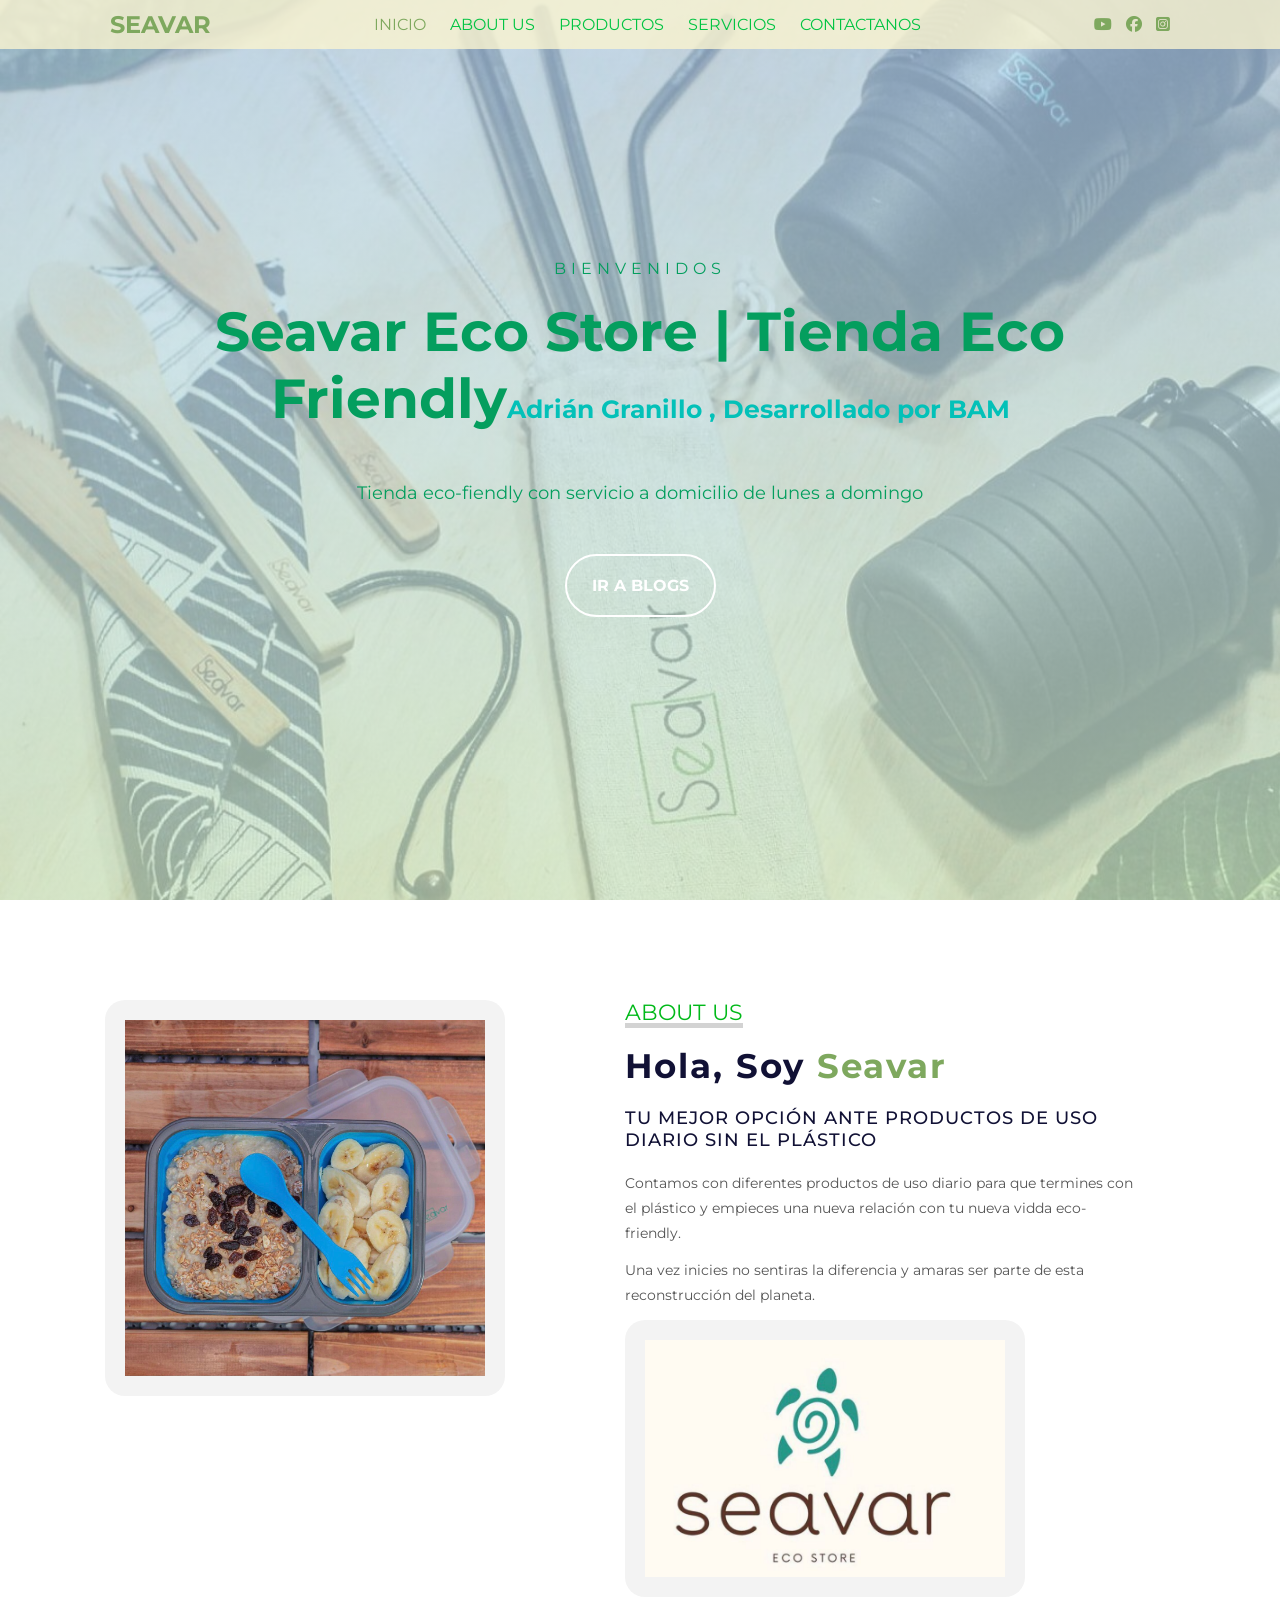
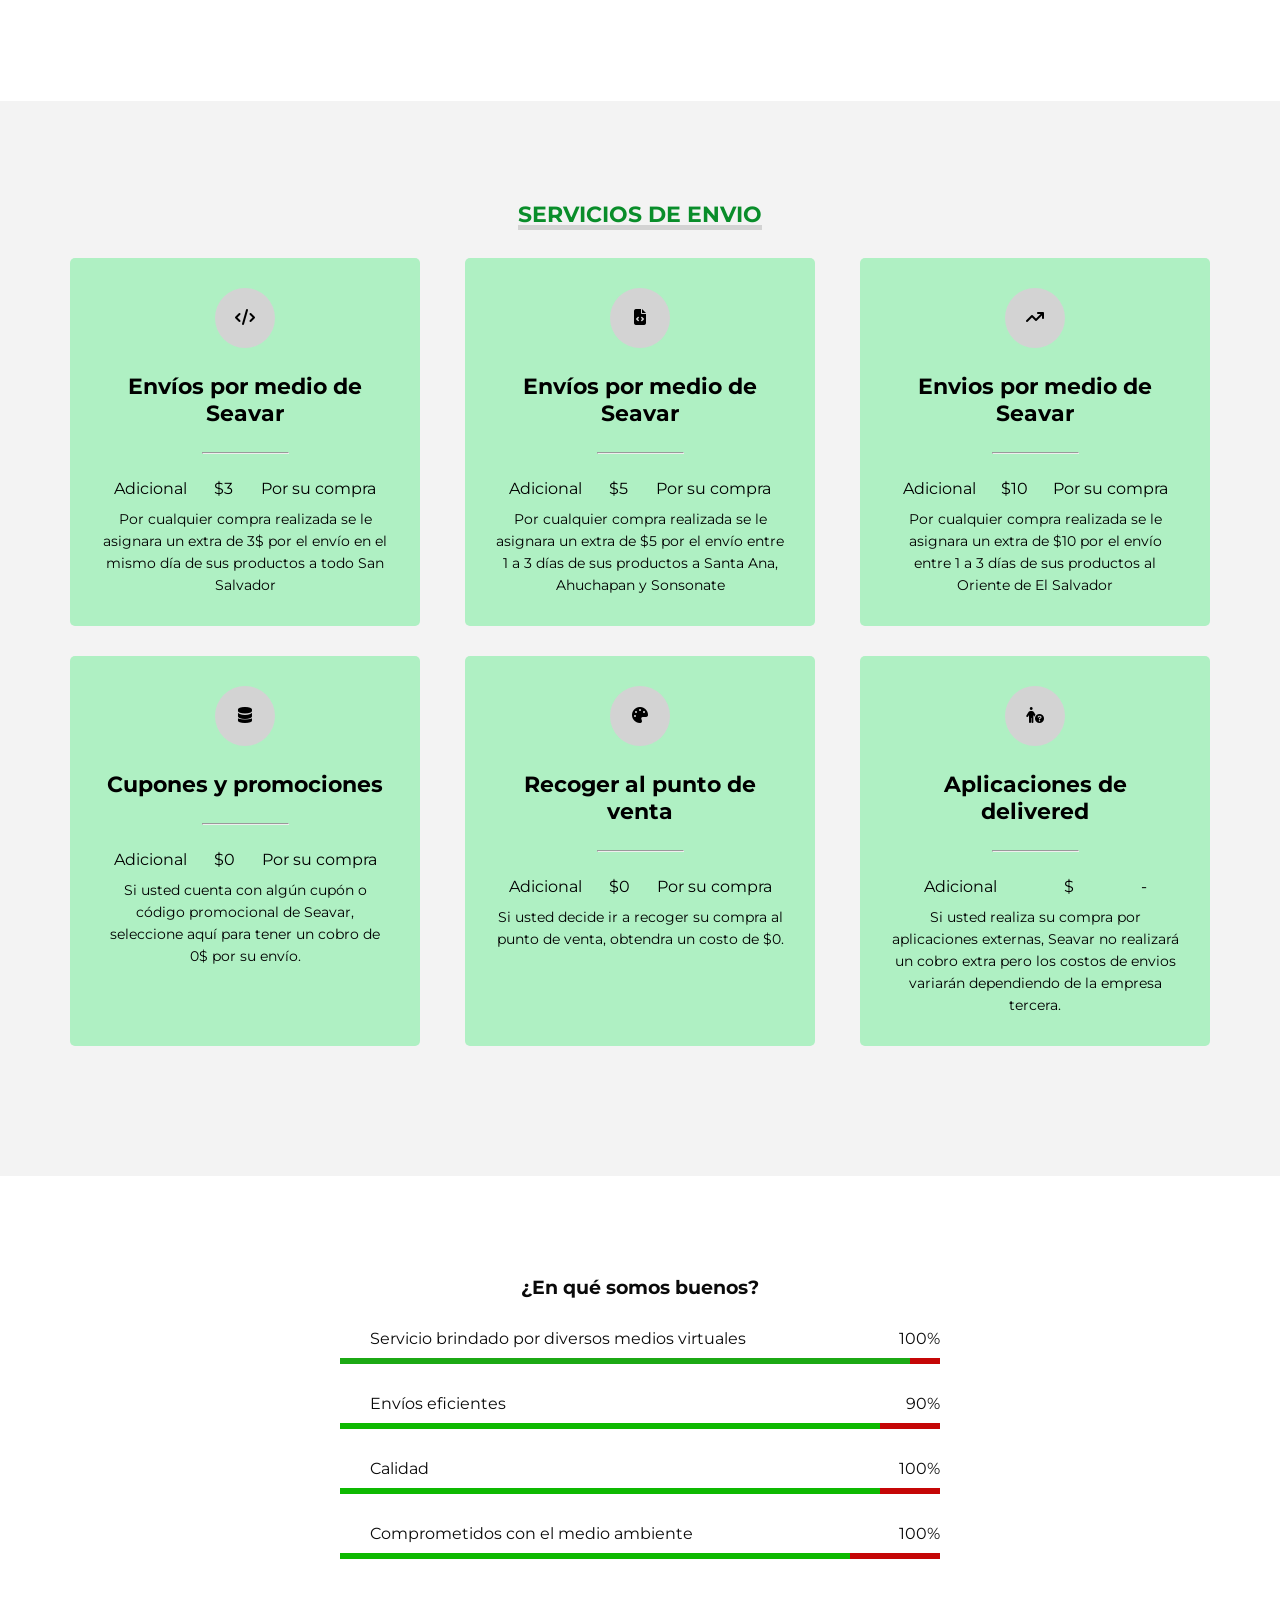
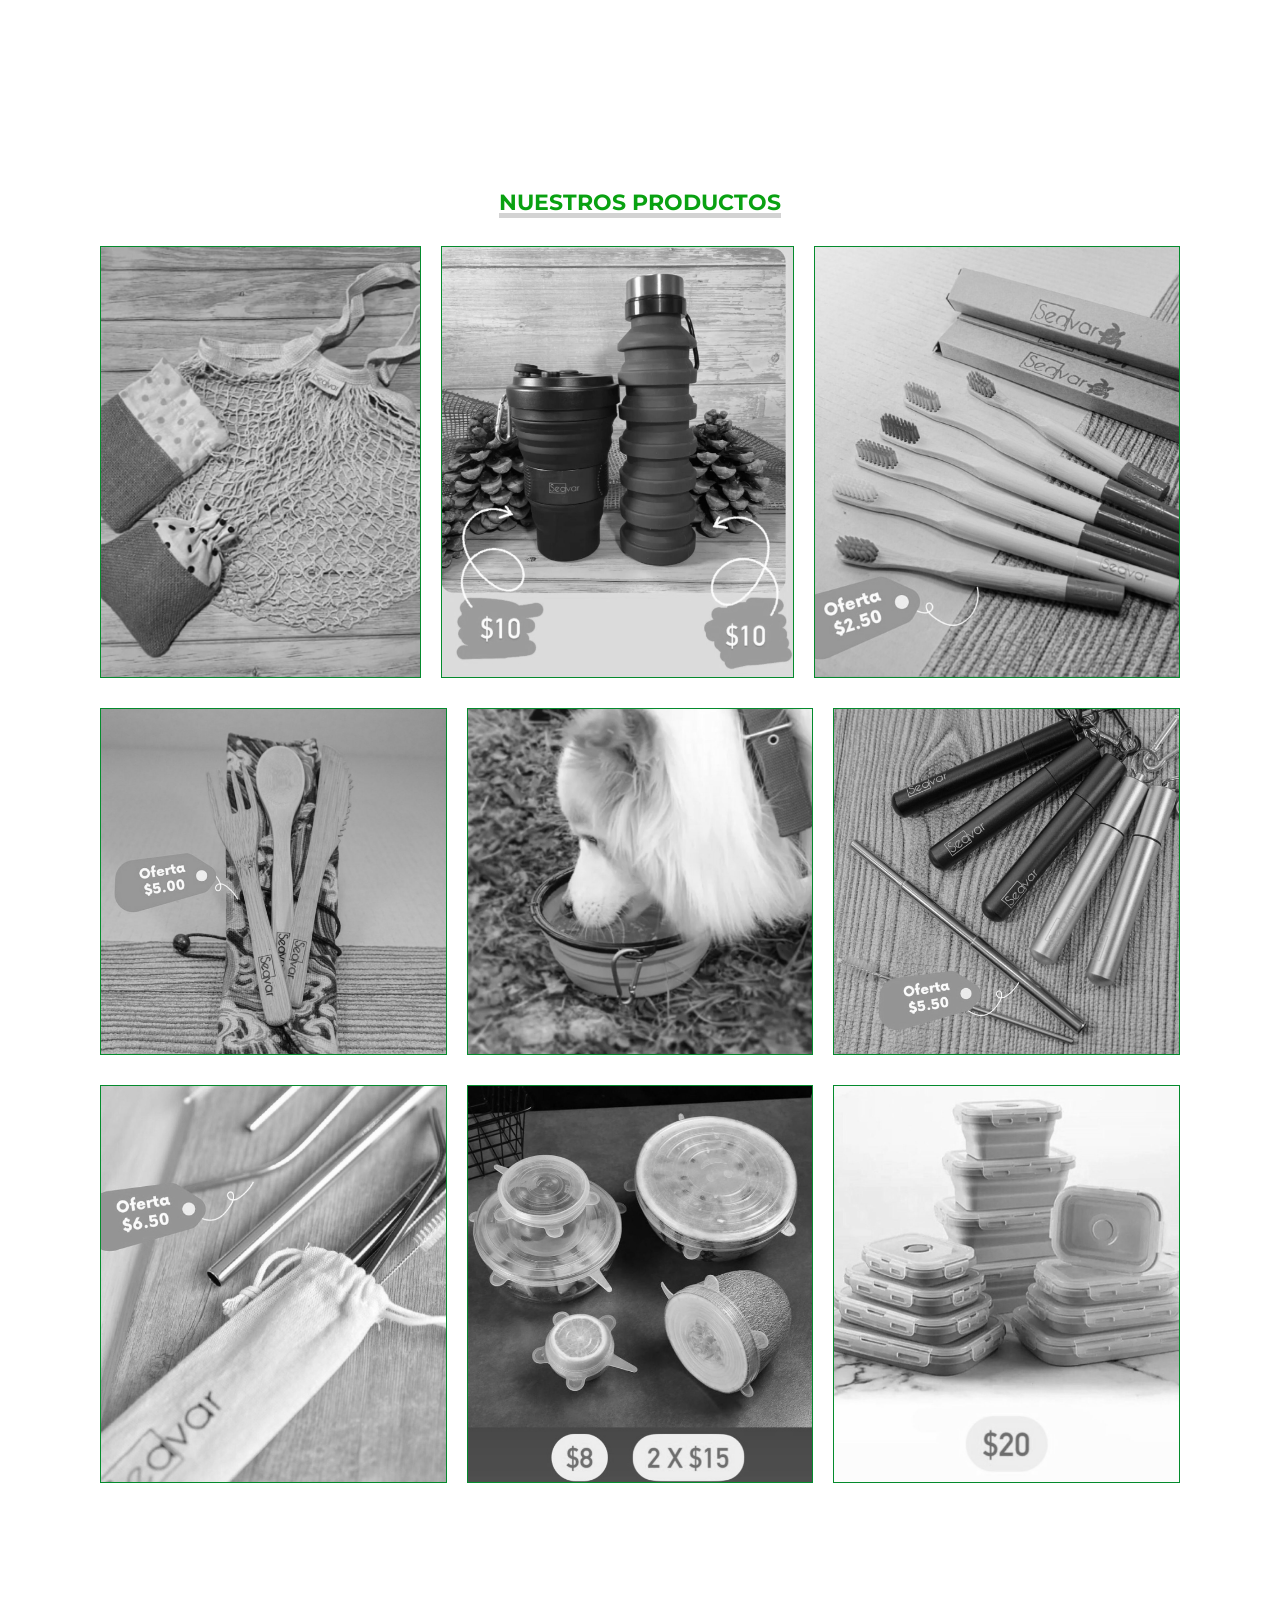
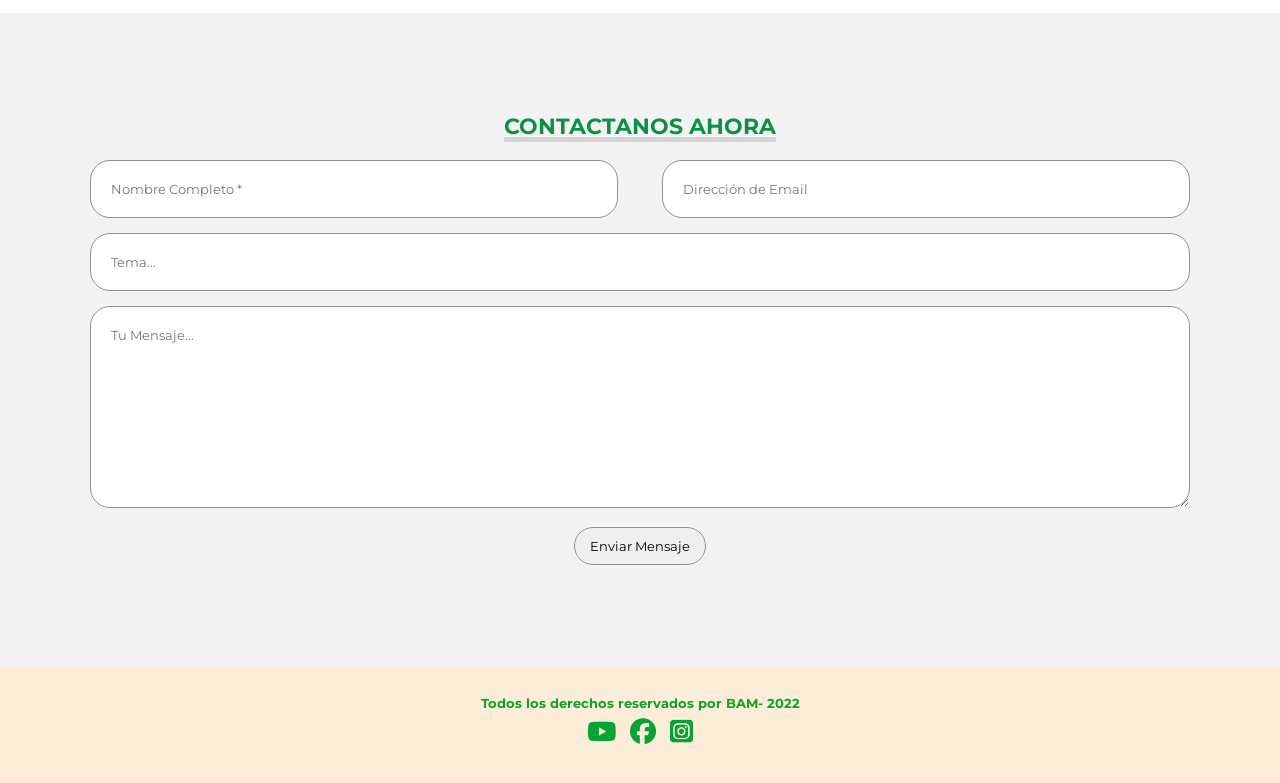
<file: Seavar.html>
<!DOCTYPE html>
<html lang="es">

<head>
    <meta charset="UTF-8">
    <meta http-equiv="X-UA-Compatible" content="IE=edge">
    <meta name="viewport" content="width=device-width, initial-scale=1.0 user-scalable=no">
    <link rel="stylesheet" href="https://cdnjs.cloudflare.com/ajax/libs/font-awesome/6.1.1/css/all.min.css" integrity="sha512-KfkfwYDsLkIlwQp6LFnl8zNdLGxu9YAA1QvwINks4PhcElQSvqcyVLLD9aMhXd13uQjoXtEKNosOWaZqXgel0g==" crossorigin="anonymous" referrerpolicy="no-referrer"
    />
    <link rel="stylesheet" href="estilo.css">
    <title>Seavar</title>
</head>

<body>
    <!-- SECCION I N I C I O -->
    <section id="inicio">
        <div class="contenido">
            <header>
                <div class="contenido-header">
                    <h1>SEAVAR</h1>
                    <nav id="nav" class="">
                        <ul id="links">
                            <li><a href="#inicio" class="seleccionado" onclick="seleccionar(this)">INICIO</a></li>
                            <li><a href="#aboutus" onclick="seleccionar(this)">ABOUT US</a></li>
                            <li><a href="#productos" onclick="seleccionar(this)">PRODUCTOS</a></li>
                            <li><a href="#servicios" onclick="seleccionar(this)">SERVICIOS</a></li>
                            <li><a href="#contactanos" onclick="seleccionar(this)">CONTACTANOS</a></li>
                        </ul>
                    </nav>

                    <!-- Icono del menu responsive -->
                    <div id="icono-nav" onclick="responsiveMenu()">
                        <i class="fa-solid fa-bars"></i>
                    </div>


                    <div class="redes">
                        <a href="#"><i class="fa-brands fa-youtube"></i></a>
                        <a href="#"><i class="fa-brands fa-facebook"></i></a>
                        <a href="#"><i class="fa-brands fa-instagram-square"></i></a>
                    </div>
                </div>
            </header>
            <div class="presentacion">
                <p class="bienvenida">Bienvenidos</p>
                <h2>Seavar Eco Store | Tienda Eco Friendly<span>Adrián Granillo , Desarrollado por BAM</span></h2>
                <p class="descripcion">Tienda eco-fiendly con servicio a domicilio de lunes a domingo </p>
                <a href="#blogs">Ir a Blogs</a>
            </div>
        </div>
    </section>

    <!-- SECCION A B O U T U S -->
    <section id="aboutus">
        <div class="contenedor-foto">
            <img src="img/Tupper1.jpg" alt="">
        </div>
        <div class="sobremi">
            <p class="titulo-seccion">About us</p>
            <h2>Hola, Soy <span>Seavar</span> </h2>
            <h3>Tu mejor opción ante productos de uso diario sin el plástico</h3>
            <p>Contamos con diferentes productos de uso diario para que termines con el plástico y empieces una nueva relación con tu nueva vidda eco-friendly.</p>
            <p>Una vez inicies no sentiras la diferencia y amaras ser parte de esta reconstrucción del planeta.</p>
            <div class="contenedor-foto">
                <img src="img/Seavar.jpeg" alt="">
            </div>
        </div>
    </section>

    <!-- SECCION S E R V I C I O S -->
    <section id="servicios">
        <h3 class="titulo-seccion">SERVICIOS DE ENVIO</h3>
        <div class="fila">
            <div class="servicio">
                <span class="icono"> <i class="fa-solid fa-code"></i></span>
                <h4>Envíos por medio de Seavar</h4>
                <hr>
                <ul class="servicios-tag">
                    <li>Adicional</li>
                    <li>$3</li>
                    <li>Por su compra</li>
                </ul>
                <p>Por cualquier compra realizada se le asignara un extra de 3$ por el envío en el mismo día de sus productos a todo San Salvador</p>
            </div>
            <div class="servicio">
                <span class="icono"><i class="fa-solid fa-file-code"></i></span>
                <h4>Envíos por medio de Seavar</h4>
                <hr>
                <ul class="servicios-tag">
                    <li>Adicional</li>
                    <li>$5</li>
                    <li>Por su compra</li>
                </ul>
                <p>Por cualquier compra realizada se le asignara un extra de $5 por el envío entre 1 a 3 días de sus productos a Santa Ana, Ahuchapan y Sonsonate</p>
            </div>
            <div class="servicio">
                <span class="icono"><i class="fa-solid fa-arrow-trend-up"></i></span>
                <h4>Envios por medio de Seavar</h4>
                <hr>
                <ul class="servicios-tag">
                    <li>Adicional</li>
                    <li>$10</li>
                    <li>Por su compra</li>
                </ul>
                <p>Por cualquier compra realizada se le asignara un extra de $10 por el envío entre 1 a 3 días de sus productos al Oriente de El Salvador</p>
            </div>
        </div>
        <div class="fila">
            <div class="servicio">
                <span class="icono"><i class="fa-solid fa-database"></i></span>
                <h4>Cupones y promociones</h4>
                <hr>
                <ul class="servicios-tag">
                    <li>Adicional</li>
                    <li>$0</li>
                    <li>Por su compra</li>
                </ul>
                <p>Si usted cuenta con algún cupón o código promocional de Seavar, seleccione aquí para tener un cobro de 0$ por su envío.</p>
            </div>
            <div class="servicio">
                <span class="icono"><i class="fa-solid fa-palette"></i></span>
                <h4>Recoger al punto de venta</h4>
                <hr>
                <ul class="servicios-tag">
                    <li>Adicional</li>
                    <li>$0</li>
                    <li>Por su compra</li>
                </ul>
                <p>Si usted decide ir a recoger su compra al punto de venta, obtendra un costo de $0.</p>
            </div>
            <div class="servicio">
                <span class="icono"><i class="fa-solid fa-person-circle-question"></i></span>
                <h4>Aplicaciones de delivered</h4>
                <hr>
                <ul class="servicios-tag">
                    <li>Adicional</li>
                    <li>$</li>
                    <li>-</li>
                </ul>
                <p>Si usted realiza su compra por aplicaciones externas, Seavar no realizará un cobro extra pero los costos de envios variarán dependiendo de la empresa tercera.</p>
            </div>
        </div>
    </section>

    <!-- SECCION H A B I L I D A D E S -->
    <div class="contenedor-skills" id="skills">
        <h3>¿En qué somos buenos?</h3>
        <div class="skill">
            <div class="info">
                <p> <span class="lista"> </span>Servicio brindado por diversos medios virtuales</p>
                <span class="porcentaje">100%</span>
            </div>

            <div class="barra">
                <div class="" id="html"></div>
            </div>
        </div>
        <div class="skill">
            <div class="info">
                <p> <span class="lista"> </span>Envíos eficientes</p>
                <span class="porcentaje">90%</span>
            </div>

            <div class="barra">
                <div class="" id="js"></div>
            </div>
        </div>
        <div class="skill">
            <div class="info">
                <p> <span class="lista"> </span>Calidad</p>
                <span class="porcentaje">100%</span>
            </div>

            <div class="barra">
                <div class="" id="bd"></div>
            </div>
        </div>
        <div class="skill">
            <div class="info">
                <p> <span class="lista"> </span>Comprometidos con el medio ambiente</p>
                <span class="porcentaje">100%</span>
            </div>

            <div class="barra">
                <div class="" id="ps"></div>
            </div>
        </div>
    </div>

    <!-- SECCION PORTAFOLIO -->
    <section id="portfolio">
        <h3 class="titulo-seccion">Nuestros productos</h3>
        <div class="fila">
            <div class="proyecto">
                <div class="overlay"></div>
                <img src="img/Bolsas.jpg" alt="">
                <div class="info">
                    <h4>Bolsas Artesanales</h4>
                    <p>$10.00 La unidad</p>
                </div>
            </div>
            <div class="proyecto">
                <div class="overlay"></div>
                <img src="img/Botellas.jpg" alt="">
                <div class="info">
                    <h4>Botellas de agua y cafeteras</h4>
                    <p>Se venden por separado a un precio de $10.00</p>
                </div>
            </div>
            <div class="proyecto">
                <div class="overlay"></div>
                <img src="img/Cepillos.jpg" alt="">
                <div class="info">
                    <h4>Cepillos de madera</h4>
                    <p>$2.50 La unidad con 5 colores diferentes a elegir</p>
                </div>
            </div>
        </div>
        <div class="fila">
            <div class="proyecto">
                <div class="overlay"></div>
                <img src="img/Cubiertos de madera.jpg" alt="">
                <div class="info">
                    <h4>Cubiertos de madera</h4>
                    <p>Set de 3 cubiertos de maderas a $5.00 cada set</p>
                </div>
            </div>
            <div class="proyecto">
                <div class="overlay"></div>
                <img src="img/dog2.jpg" alt="">
                <div class="info">
                    <h4>Platos para perros</h4>
                    <p>Platos de 5 colores diferentes, faciles de transportar a $8.00</p>
                </div>
            </div>
            <div class="proyecto">
                <div class="overlay"></div>
                <img src="img/Pajilla metalica.jpg" alt="">
                <div class="info">
                    <h4>Pajilla metalica con protector</h4>
                    <p>5 colores de pajillas metalicas + su protector y limpiador a $5.50 La unidad</p>
                </div>
            </div>
        </div>
        <div class="fila">
            <div class="proyecto">
                <div class="overlay"></div>
                <img src="img/set pajillas metalicas.jpg" alt="">
                <div class="info">
                    <h4>Set de pajillas</h4>
                    <p>5 pajillas de 3 colores diferentes en un mismo set a $6.50 el set</p>
                </div>
            </div>
            <div class="proyecto">
                <div class="overlay"></div>
                <img src="img/Tapas.jpg" alt="">
                <div class="info">
                    <h4>Tapas de frutas y vasos</h4>
                    <p>Set de 10 tapaderas para frutas y vasos de diferentes tamaños a $8.00 y si lleva 2 sets a un $15.00</p>
                </div>
            </div>
            <div class="proyecto">
                <div class="overlay"></div>
                <img src="img/Tuppers conjunto.jpg" alt="">
                <div class="info">
                    <h4>Conjunto de Tuppers</h4>
                    <p>Set de 12 tuppers de 3 tamaños y colores diferentes a $20.00 el set</p>
                </div>
            </div>
        </div>
    </section>

    <!-- SECCTION C O N T A C T O -->
    <section id="contacto">
        <h3 class="titulo-seccion">Contactanos ahora</h3>
        <div class="contenedor-form">
            <form action="">
                <div class="fila mitad">
                    <input type="text" placeholder="Nombre Completo *" class="input-mitad">
                    <input type="email" placeholder="Dirección de Email" class="input-mitad">
                </div>
                <div class="fila">
                    <input type="text" placeholder="Tema..." class="input-full">
                </div>
                <div class="fila">
                    <textarea name="" id="" cols="30" rows="10" placeholder="Tu Mensaje..." class="input-full"></textarea>
                </div>

                <input type="submit" value="Enviar Mensaje" class="btn-enviar">
            </form>
        </div>
    </section>

    <!-- SECCION FOOTER -->
    <footer>
        <h5>Todos los derechos reservados por BAM- 2022</h5>
        <div class="redes">
            <a href="#"><i class="fa-brands fa-youtube"></i></a>
            <a href="#"><i class="fa-brands fa-facebook"></i></a>
            <a href="#"><i class="fa-brands fa-instagram-square"></i></a>
        </div>

    </footer>

    <script src="script.js"></script>
</body>

</html>
</file>
<file: estilo.css>
@import url('https://fonts.googleapis.com/css2?family=Montserrat:wght@200;300;400;500;600&display=swap');
        * {
            margin: 0;
            padding: 0;
            box-sizing: border-box;
            font-family: 'Montserrat';
        }
        
        html {
            scroll-behavior: smooth;
        }
        /* *********************/
        /* seccion I N I C I O */
        /* *********************/
        
        #inicio {
            background: linear-gradient( rgba(182, 216, 255, 0.7), rgba(213, 241, 213, 0.7)), url("img/fondonegro.jpg");
            background-size: cover;
            background-position: center center;
            height: 100vh;
        }
        
        #inicio .contenido header {
            background-color: rgba(250, 244, 208, 0.8);
            position: fixed;
            width: 100%;
            z-index: 100;
            top: 0;
        }
        
        #inicio .contenido header .contenido-header {
            max-width: 1100px;
            margin: auto;
            display: flex;
            justify-content: space-between;
            align-items: center;
            padding: 10px 20px;
        }
        
        #inicio .contenido header .contenido-header h1 {
            text-align: center;
            color: #7ea85e;
        }
        
        #inicio .contenido header .contenido-header nav ul {
            list-style: none;
            display: flex;
            align-items: center;
        }
        
        #inicio .contenido header .contenido-header nav ul li a {
            text-decoration: none;
            color: rgb(1, 196, 66);
            margin: 0 12px;
            font-weight: 400;
            transition: .5s;
        }
        
        #inicio .contenido header .contenido-header nav ul li a:hover {
            color: #7ea85e;
        }
        
        #inicio .contenido header .contenido-header .redes a {
            text-decoration: none;
            color: #7ea85e;
            display: inline-block;
            margin-left: 10px;
            transition: .5s;
        }
        
        #inicio .contenido header .contenido-header .redes a:hover {
            color: #7ea85e;
        }
        
        #inicio .contenido header .contenido-header .seleccionado {
            color: #7ea85e;
        }
        
        #inicio .contenido .presentacion {
            max-width: 1100px;
            height: 100vh;
            margin: auto;
            color: rgb(4, 158, 94);
            display: flex;
            flex-direction: column;
            align-items: center;
            justify-content: center;
        }
        
        #inicio .contenido .presentacion .bienvenida {
            font-size: 16px;
            margin-bottom: 20px;
            text-transform: uppercase;
            letter-spacing: 5px;
        }
        
        #inicio .contenido .presentacion h2 {
            font-size: 55px;
            margin-bottom: 25px;
            text-align: center;
        }
        
        #inicio .contenido .presentacion h2 span {
            font-size: 25px;
            color: #03c1b8;
        }
        
        #inicio .contenido .presentacion .descripcion {
            max-width: 700px;
            margin: 25px auto;
            font-size: 18px;
            text-align: center;
        }
        
        #inicio .contenido .presentacion a {
            text-decoration: none;
            display: inline-block;
            margin: 25px;
            padding: 20px 25px;
            border: 2px solid #fff;
            border-radius: 50px;
            color: #fff;
            font-weight: bold;
            text-transform: uppercase;
            transition: .5s;
        }
        
        #inicio .contenido .presentacion a:hover {
            background-color: #0fa13b;
        }
        
        #icono-nav {
            color: #fff;
            display: none;
        }
        /* *********************/
        /* seccion A B O U T U S */
        /* *********************/
        
        #aboutus {
            max-width: 1100px;
            margin: auto;
            padding: 100px 15px;
            color: #111135;
            display: flex;
        }
        
        #aboutus .contenedor-foto {
            max-width: 400px;
            margin-right: 80px;
        }
        
        #aboutus .contenedor-foto img {
            padding: 20px;
            width: 100%;
            border-radius: 20px;
            background-color: #f3f3f3;
        }
        
        #aboutus .sobremi {
            margin: 0 40px;
        }
        
        #aboutus .sobremi .titulo-seccion {
            font-size: 22px;
            text-transform: uppercase;
            color: #00b919;
            text-decoration: underline;
            text-decoration-color: #d3d3d3;
            text-decoration-thickness: 5px;
        }
        
        #aboutus .sobremi h2 {
            font-size: 34px;
            font-weight: bold;
            margin: 20px 0;
            letter-spacing: 2px;
        }
        
        #aboutus .sobremi h2 span {
            color: #7ea85e;
        }
        
        #aboutus .sobremi h3 {
            font-size: 18px;
            font-weight: 500;
            text-transform: uppercase;
            margin-bottom: 20px;
            letter-spacing: 1px;
        }
        
        #aboutus .sobremi p {
            font-size: 14px;
            line-height: 25px;
            color: #565656;
            margin-bottom: 12px;
        }
        
        #aboutus .sobremi a {
            display: inline-block;
            text-decoration: none;
            color: #000;
            border-radius: 30px;
            border: 1px solid rgb(0, 0, 0);
            padding: 10px 20px;
            margin-top: 30px;
            transition: .5s;
        }
        
        #aboutus .sobremi a:hover {
            background-color: #0daa08;
            color: #fff;
        }
        /* *********************/
        /* seccion S E R V I C I O S */
        /* *********************/
        
        #servicios {
            padding: 100px 15px;
            text-align: center;
            background-color: #f3f3f3;
        }
        
        #servicios .titulo-seccion {
            text-align: center;
            font-size: 22px;
            text-transform: uppercase;
            color: #098d2a;
            text-decoration: underline;
            text-decoration-color: #d3d3d3;
            text-decoration-thickness: 5px;
        }
        
        #servicios .fila {
            display: flex;
            justify-content: space-between;
            max-width: 1150px;
            margin: 30px auto;
        }
        
        #servicios .fila .servicio {
            max-width: 350px;
            background-color: rgb(175, 240, 195);
            padding: 30px;
            margin: 0 5px;
            border-radius: 5px;
            transition: .5s;
        }
        
        #servicios .fila .servicio:hover {
            box-shadow: 5px 5px 10px #565656, -5px -5px 10px #8a8a8a;
        }
        
        #servicios .fila .servicio .icono {
            display: inline-block;
            width: 60px;
            height: 60px;
            border-radius: 50%;
            background-color: #d3d3d3;
            padding: 20px;
            margin-bottom: 25px;
        }
        
        #servicios .fila .servicio h4 {
            font-size: 22px;
            margin-bottom: 25px;
        }
        
        #servicios .fila .servicio hr {
            width: 30%;
            margin: auto;
            color: #000;
            margin-bottom: 25px;
        }
        
        #servicios .fila .servicio ul {
            list-style: none;
            display: flex;
            justify-content: space-around;
            margin-bottom: 10px;
        }
        
        #servicios .fila .servicio p {
            font-size: 14px;
            line-height: 22px;
        }
        /* *********************/
        /* seccion S K I L L S */
        /* *********************/
        
        .contenedor-skills {
            background: linear-gradient( #f7eab0cc, rgba(33, 16, 16, 0.8)), url("img/oceanofondo.jpeg");
            background-attachment: fixed;
            background-repeat: no-repeat;
            background-size: cover;
            color: rgb(10, 10, 10);
            background-position: center center;
            padding: 100px 0;
            text-align: center;
        }
        
        .contenedor-skills .skill {
            max-width: 600px;
            margin: 30px auto;
        }
        
        .contenedor-skills .skill .info {
            display: flex;
            justify-content: space-between;
        }
        
        .contenedor-skills .skill .lista {
            display: inline-block;
            margin-right: 20px;
            height: 10px;
            width: 10px;
            background-color: rgb(255, 255, 255);
        }
        
        .contenedor-skills .skill .barra {
            background-color: #c50606;
            width: 100%;
            height: 6px;
            margin: 10px 0px;
        }
        
        .contenedor-skills .skill .barra .barra-progreso1 {
            background-color: rgba(14, 185, 22, 0.918);
            width: 95%;
            height: 6px;
            animation: progreso1 2s forwards;
        }
        
        .contenedor-skills .skill .barra .barra-progreso2 {
            background-color: rgb(14, 185, 0.918);
            width: 90%;
            height: 6px;
            animation: progreso2 2s forwards;
        }
        
        .contenedor-skills .skill .barra .barra-progreso3 {
            background-color: rgb(14, 185, 0.918);
            width: 90%;
            height: 6px;
            animation: progreso3 2s forwards;
        }
        
        .contenedor-skills .skill .barra .barra-progreso4 {
            background-color: rgb(14, 185, 0.918);
            width: 85%;
            height: 6px;
            animation: progreso4 2s forwards;
        }
        
        @keyframes progreso1 {
            0% {
                width: 0;
            }
            100% {
                width: 95%;
            }
        }
        
        @keyframes progreso2 {
            0% {
                width: 0;
            }
            100% {
                width: 90%;
            }
        }
        
        @keyframes progreso3 {
            0% {
                width: 0;
            }
            100% {
                width: 90%;
            }
        }
        
        @keyframes progreso4 {
            0% {
                width: 0;
            }
            100% {
                width: 85%;
            }
        }
        /* *********************/
        /* seccion P O R T F O L I O */
        /* *********************/
        
        #portfolio {
            max-width: 1100px;
            padding: 100px 0;
            margin: auto;
        }
        
        #portfolio .titulo-seccion {
            text-align: center;
            font-size: 22px;
            text-transform: uppercase;
            color: #09a111;
            text-decoration: underline;
            text-decoration-color: #d3d3d3;
            text-decoration-thickness: 5px;
        }
        
        #portfolio .fila {
            display: flex;
            justify-content: space-between;
            margin: 30px 0;
        }
        
        #portfolio .fila .proyecto {
            max-width: 450px;
            border: 1px solid rgb(4, 139, 45);
            margin: 0 10px;
            position: relative;
            overflow: hidden;
        }
        
        #portfolio .fila .proyecto img {
            width: 100%;
            height: 100%;
            ;
            filter: grayscale(1);
            object-fit: cover;
            transition: .5s;
        }
        
        #portfolio .fila .proyecto:hover img {
            filter: grayscale(0);
        }
        
        #portfolio .fila .proyecto .info {
            position: absolute;
            left: 0px;
            background-color: rgba(0, 0, 0, 0.8);
            color: #0b9c3b;
            width: 100%;
            padding: 10px;
            opacity: 0;
            bottom: -40px;
            transition: .5s;
        }
        
        #portfolio .fila .proyecto:hover .info {
            opacity: 1;
            bottom: 0;
        }
        /* *********************/
        /* seccion C O N T A C T O */
        /* *********************/
        
        #contacto {
            padding: 100px 15px;
            background-color: #f3f3f3;
        }
        
        #contacto .titulo-seccion {
            margin-bottom: 20px;
        }
        
        #contacto .contenedor-form {
            max-width: 1100px;
            margin: auto;
        }
        
        #contacto .contenedor-form .fila {
            margin-bottom: 15px;
        }
        
        #contacto .contenedor-form .mitad {
            display: flex;
            justify-content: space-between;
        }
        
        #contacto .contenedor-form input,
        #contacto .contenedor-form textarea {
            padding: 20px;
            border-radius: 20px;
            border: none;
            border: 1px solid #919191;
        }
        
        #contacto .contenedor-form .mitad input {
            width: 48%;
        }
        
        #contacto .contenedor-form .input-full {
            width: 100%;
        }
        
        #contacto .titulo-seccion {
            text-align: center;
            font-size: 22px;
            text-transform: uppercase;
            color: #0b9147;
            text-decoration: underline;
            text-decoration-color: #d3d3d3;
            text-decoration-thickness: 5px;
        }
        
        #contacto .btn-enviar {
            display: block;
            margin: auto;
            cursor: pointer;
            transition: .5s;
            padding: 10px 15px !important;
        }
        
        #contacto .btn-enviar:hover {
            background-color: #0fa13b;
            color: #fff;
        }
        /* *********************/
        /* seccion F O O T E R */
        /* *********************/
        
        footer {
            background-color: rgb(252, 237, 217);
            color: rgb(15, 161, 39);
            text-align: center;
            padding: 30px 0;
        }
        
        footer a {
            text-decoration: none;
            color: rgb(7, 163, 54);
            display: inline-block;
            margin: 5px;
            font-size: 26px;
        }
        /* *********************/
        /* seccion R E S P O N S I V E */
        /* *********************/
        
        @media screen and (max-width: 800px) {
            .redes {
                display: none;
            }
            nav {
                display: none;
            }
            nav.responsive {
                display: block;
                background-color: rgba(0, 0, 0, 0.8);
                width: 100%;
                position: absolute;
                top: 48px;
                left: 0;
                padding: 10px 0;
            }
            nav.responsive ul {
                display: block !important;
                text-align: center;
            }
            nav.responsive ul li {
                margin: 5px 0;
            }
            #icono-nav {
                display: block;
            }
            #inicio .contenido .presentacion h2 {
                font-size: 40px;
            }
            /* seccion SOBRE MI */
            #sobremi {
                padding: 50px 0;
                display: block;
            }
            #sobremi .contenedor-foto {
                max-width: 200px;
                margin: auto;
            }
            #sobremi .contenedor-foto img {
                padding: 8px;
            }
            #sobremi .sobremi .titulo-seccion {
                text-align: center;
            }
            #sobremi .sobremi h2 {
                font-size: 25px;
                text-align: center;
            }
            /* seccion MIS SERVICIOS */
            #servicios {
                padding: 50px 15px;
            }
            #servicios .fila {
                display: block;
            }
            #servicios .fila .servicio {
                margin: 10px auto;
            }
            /* seccion HABLIDADES MI */
            .contenedor-skills {
                padding: 50px 20px;
            }
            /* seccion PORTFOLIO */
            #portfolio {
                padding: 50px 0;
            }
            #portfolio .fila {
                display: block;
            }
            #portfolio .fila .proyecto {
                margin: 10px auto;
            }
            /* seccion CONTACTO */
            #contacto {
                padding: 50px 15px;
            }
            #contacto .contenedor-form .mitad {
                margin-bottom: 15px;
                display: block;
            }
            #contacto .contenedor-form .mitad input {
                width: 100%;
                margin-bottom: 15px;
            }
        }
</file>
